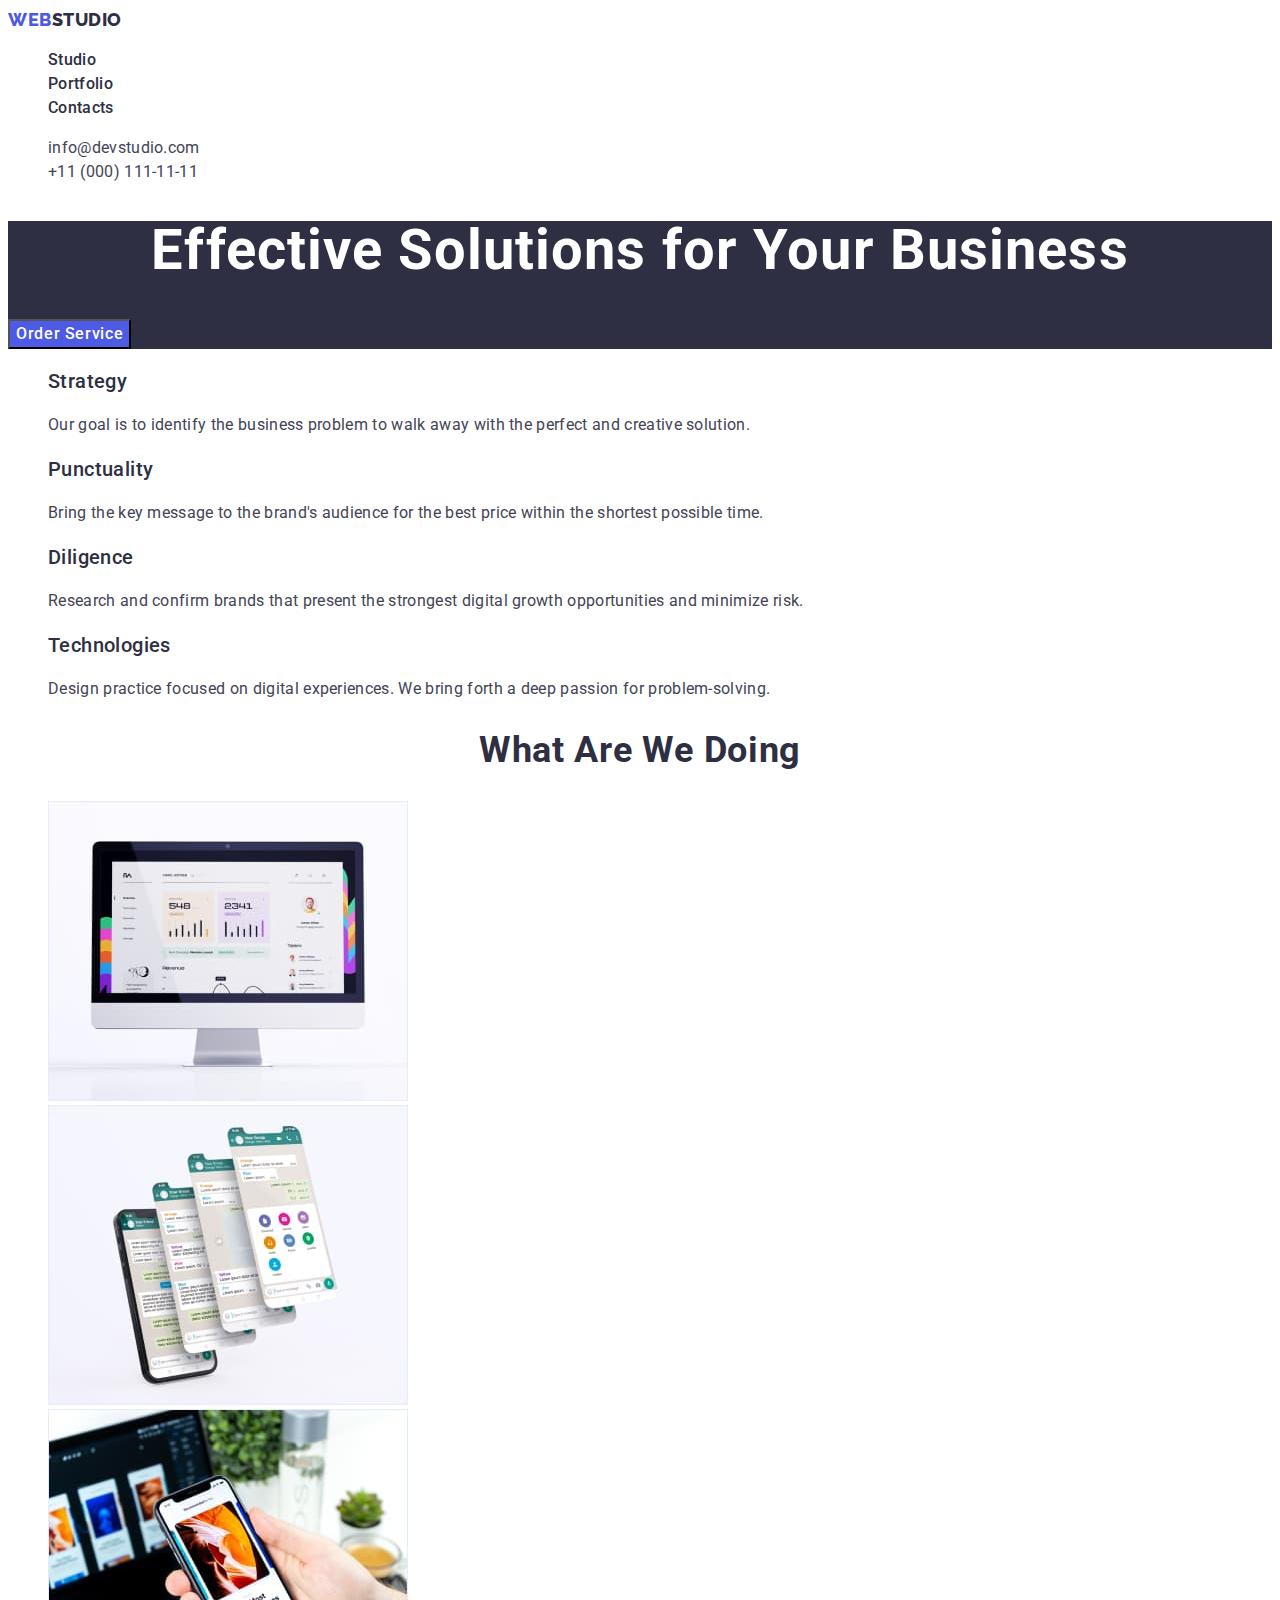
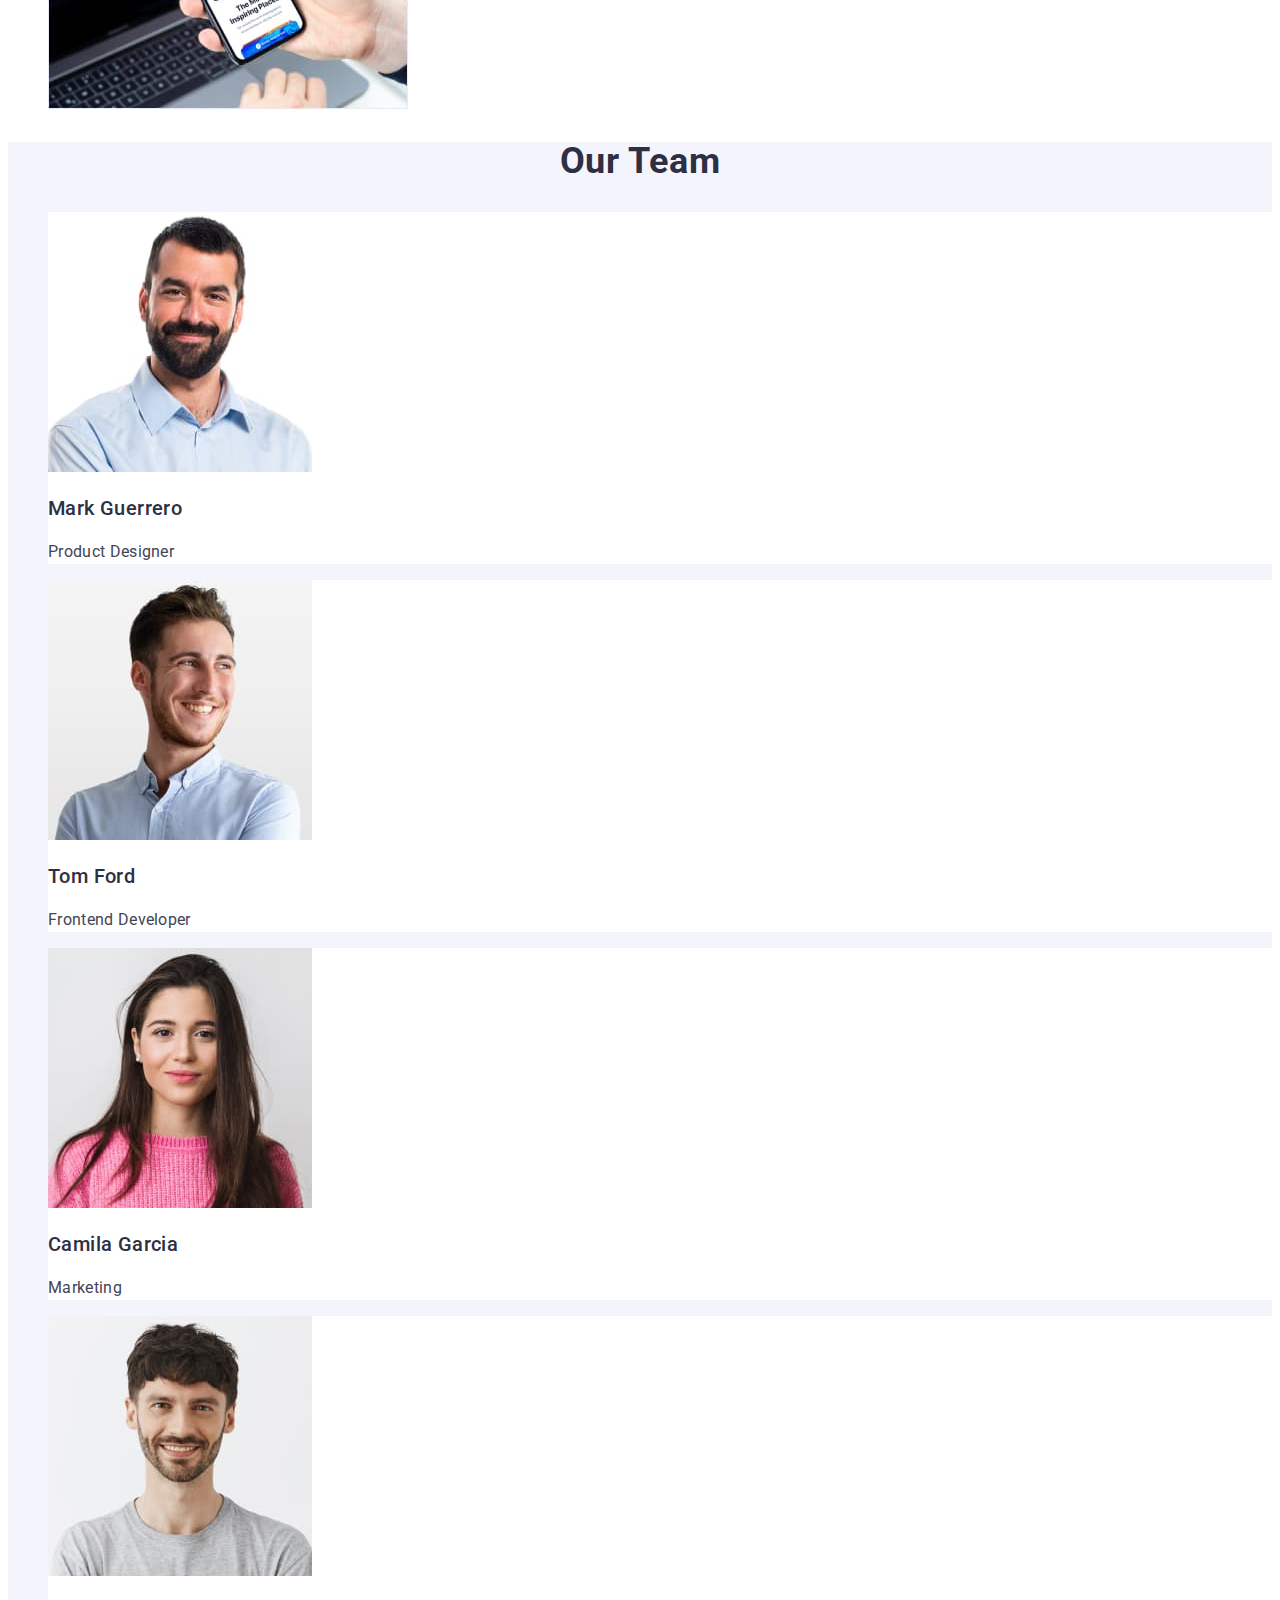
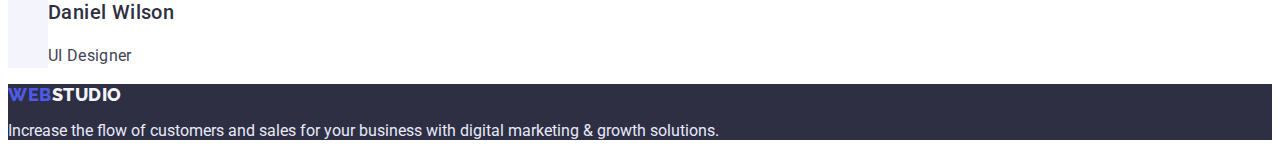
<file: index.html>
<!DOCTYPE html>
<html lang="en">
<head>
    <meta charset="UTF-8">
    <meta http-equiv="X-UA-Compatible" content="IE=edge">
    <meta name="viewport" content="width=device-width, initial-scale=1.0">
    <title>Studio</title>
    <link rel="stylesheet" href="./css/styles.css">
    <link rel="preconnect" href="https://fonts.googleapis.com">
    <link rel="preconnect" href="https://fonts.gstatic.com" crossorigin>
    <link href="https://fonts.googleapis.com/css2?family=Raleway:wght@800&family=Roboto:wght@400;500;700&display=swap" rel="stylesheet">
</head>

<body>
    <header class="header">
        <nav class="nav">
            <a class="nav-link link" href="./index.html">Web<span class="header-logo">Studio</span></a>
            <ul class="header-list list">
                <li><a class="header-link link" href="./index.html">Studio</a></li>
                <li><a class="header-link link" href="./portfolio.html">Portfolio</a></li>
                <li><a class="header-link link" href="">Contacts</a></li>
            </ul>
        </nav>
        <address class="header-address">
            <ul class="header-address-list list">
                <li><a class="header-address-link link" href="mailto:info@devstudio.com">info@devstudio.com</a></li>
                <li><a class="header-address-link link" href="tel:+110001111111">+11 (000) 111-11-11</a></li>
            </ul>
        </address>
    </header>

    <main>
        <section class="section-title">
            <h1 class="main-title">Effective Solutions for Your Business</h1>
            <button class="section-title-btn" type="button">Order Service</button>
        </section>

        <section class="section-hero">
            <h2 hidden class="section-hero-top-title">Our Features</h2>
            <ul class="section-hero-list list">
                <li><h3 class="section-hero-title">Strategy</h3>
                    <p class="section-hero-txt">Our goal is to identify the business problem to walk away with the perfect and creative solution. </p></li>
                <li><h3 class="section-hero-title">Punctuality</h3>
                    <p class="section-hero-txt">Bring the key message to the brand's audience for the best price within the shortest possible time.</p></li>
                <li><h3 class="section-hero-title">Diligence</h3>
                    <p class="section-hero-txt">Research and confirm brands that present the strongest digital growth opportunities and minimize risk.</p></li>
                <li><h3 class="section-hero-title">Technologies</h3>
                    <p class="section-hero-txt">Design practice focused on digital experiences. We bring forth a deep passion for problem-solving.</p></li>
            </ul>
        </section>
        
        <section class="gallery">
            <h2 class="gallery-title">What are we doing</h2>
            <ul class="gallery-list list">
                <li class="gallery-item"><img src="./images/analytics.jpg" alt="Analytics" width="360"></li>
                <li class="gallery-item"><img src="./images/comunication.jpg" alt="Comunication" width="360"></li>
                <li class="gallery-item"><img src="./images/applications.jpg" alt="Application creations" width="360"></li>
            </ul>
        </section>

        <section class="team">
            <h2 class="team-main-title">Our team</h2>
            <ul class="team-list list">
                <li class="team-item">
                    <img src="./images/mark-sphoto.jpg" alt="Marks photo" width="264">
                    <h3 class="team-title">Mark Guerrero</h3>
                    <p class="team-txt">Product Designer</p>
                </li>
                <li class="team-item">
                    <img src="./images/toms-photo.jpg" alt="Toms photo" width="264">
                    <h3 class="team-title">Tom Ford</h3>
                    <p class="team-txt">Frontend Developer</p>
                </li>
                <li class="team-item">
                    <img src="./images/camilas-photo.jpg" alt="Camilas photo" width="264">
                    <h3 class="team-title">Camila Garcia</h3>
                    <p class="team-txt">Marketing</p>
                </li>
                <li class="team-item">
                    <img src="./images/daniels-photo.jpg" alt="Daniels photo" width="264">
                    <h3 class="team-title">Daniel Wilson</h3>
                    <p class="team-txt">UI Designer</p>
                </li>
            </ul>
        </section>
    </main>

    <footer class="footer">
        <a class="footer-link link" href="./index.html">Web<span class="footer-logo">Studio</span></a>
        <p class="footer-text">Increase the flow of customers and sales for your business with digital marketing & growth solutions.</p>
    </footer>
</body>
</html>
</file>
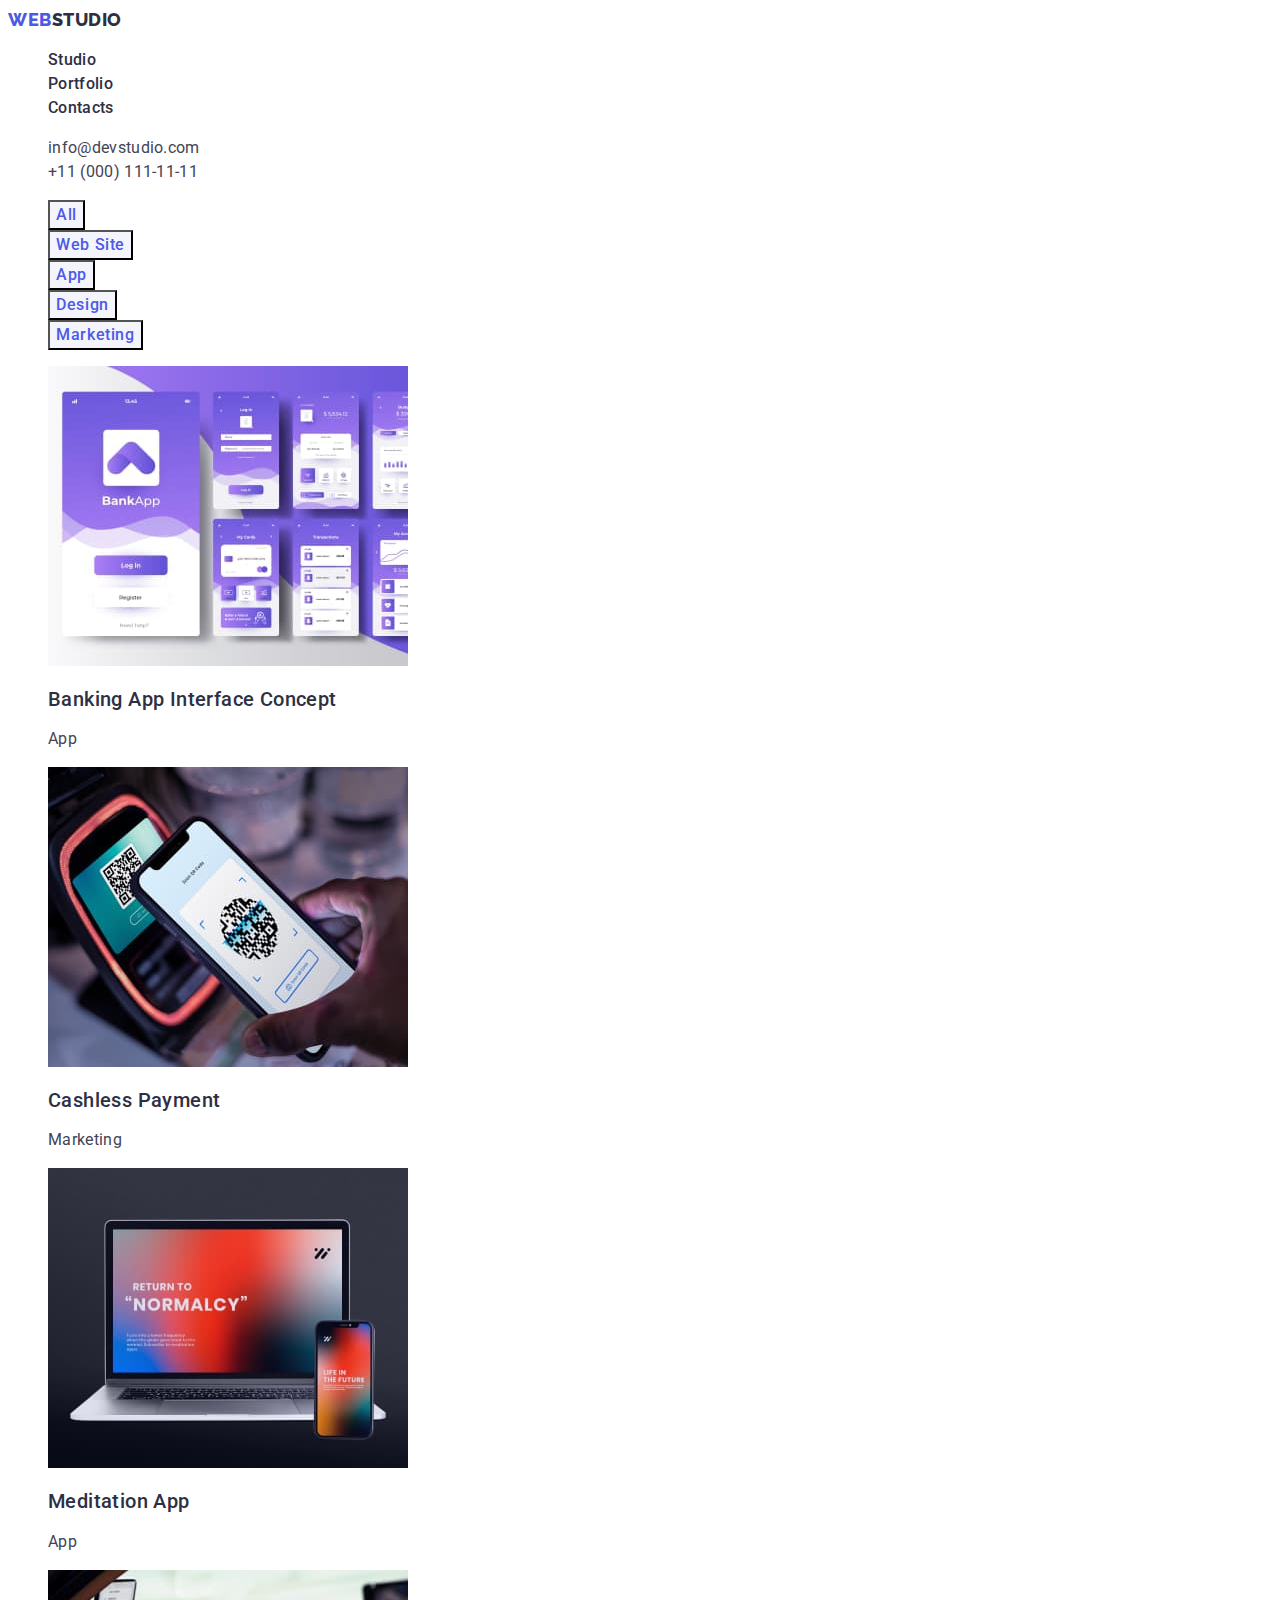
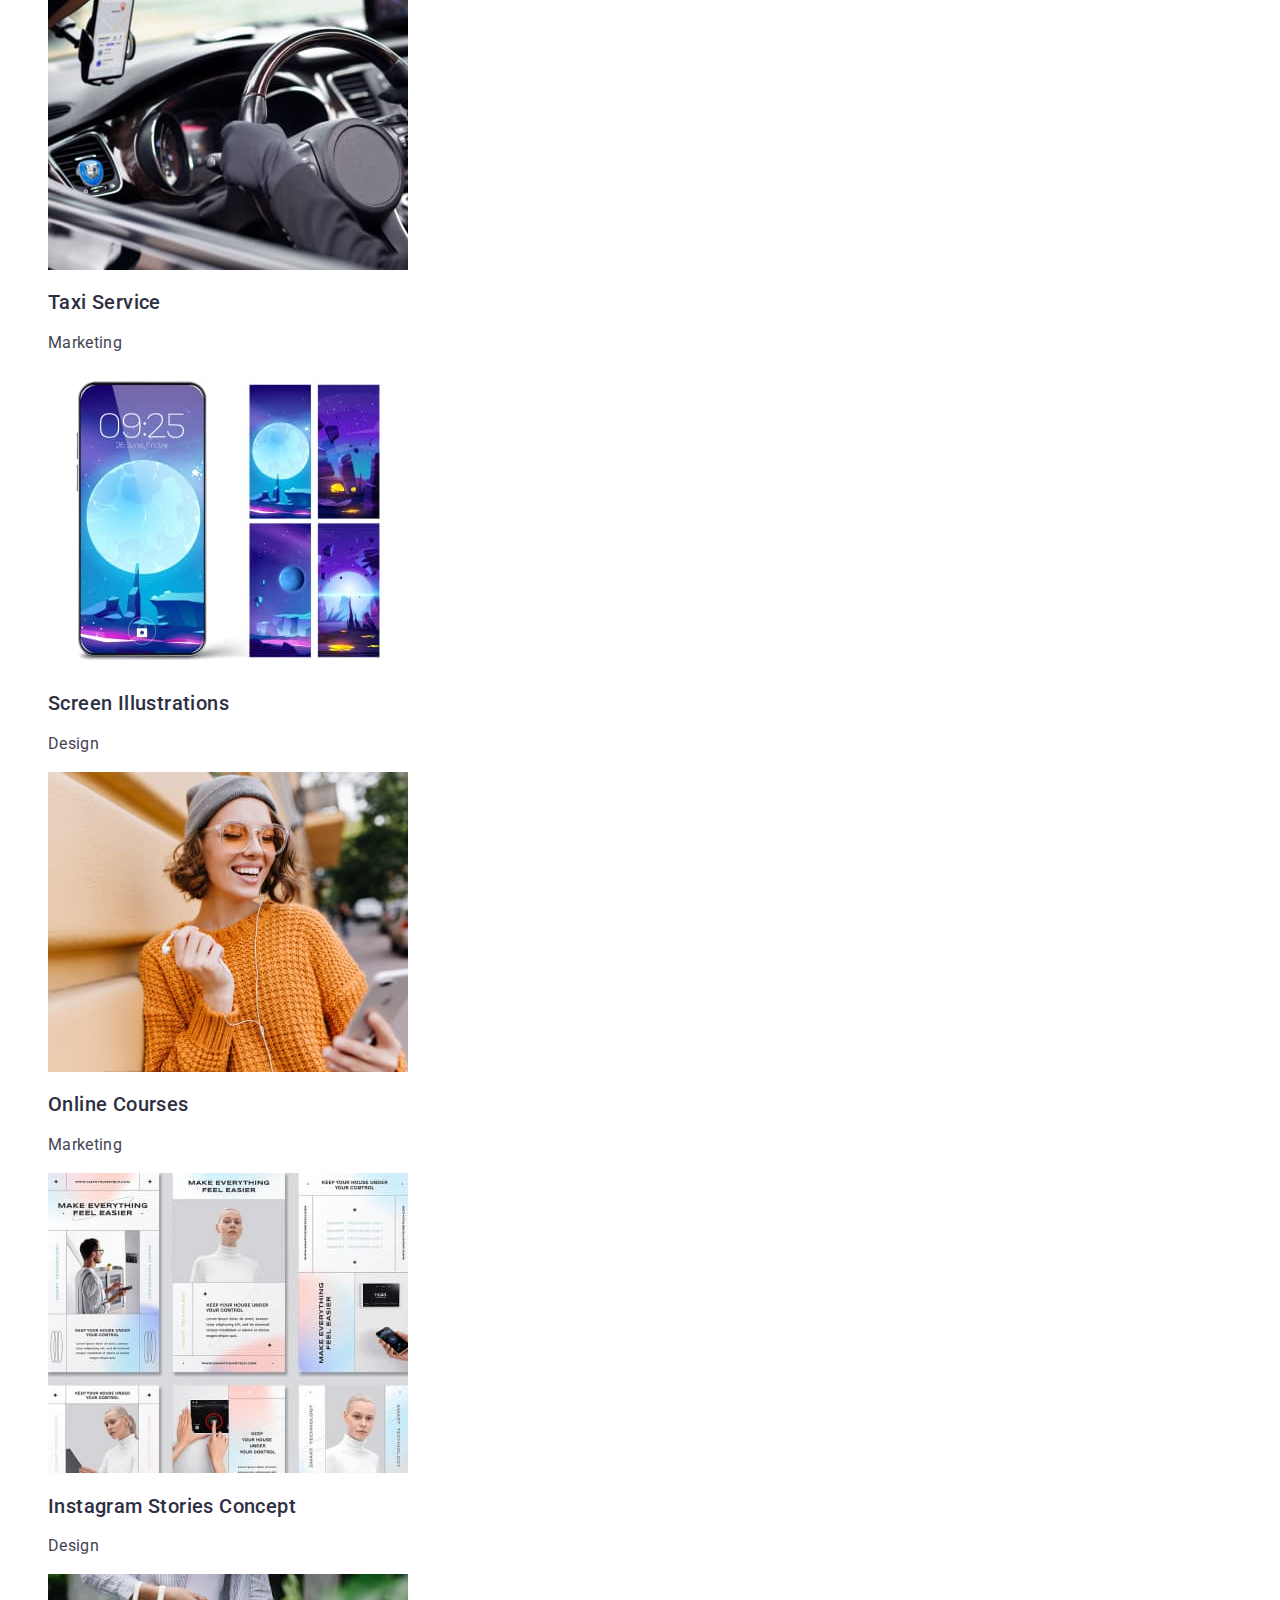
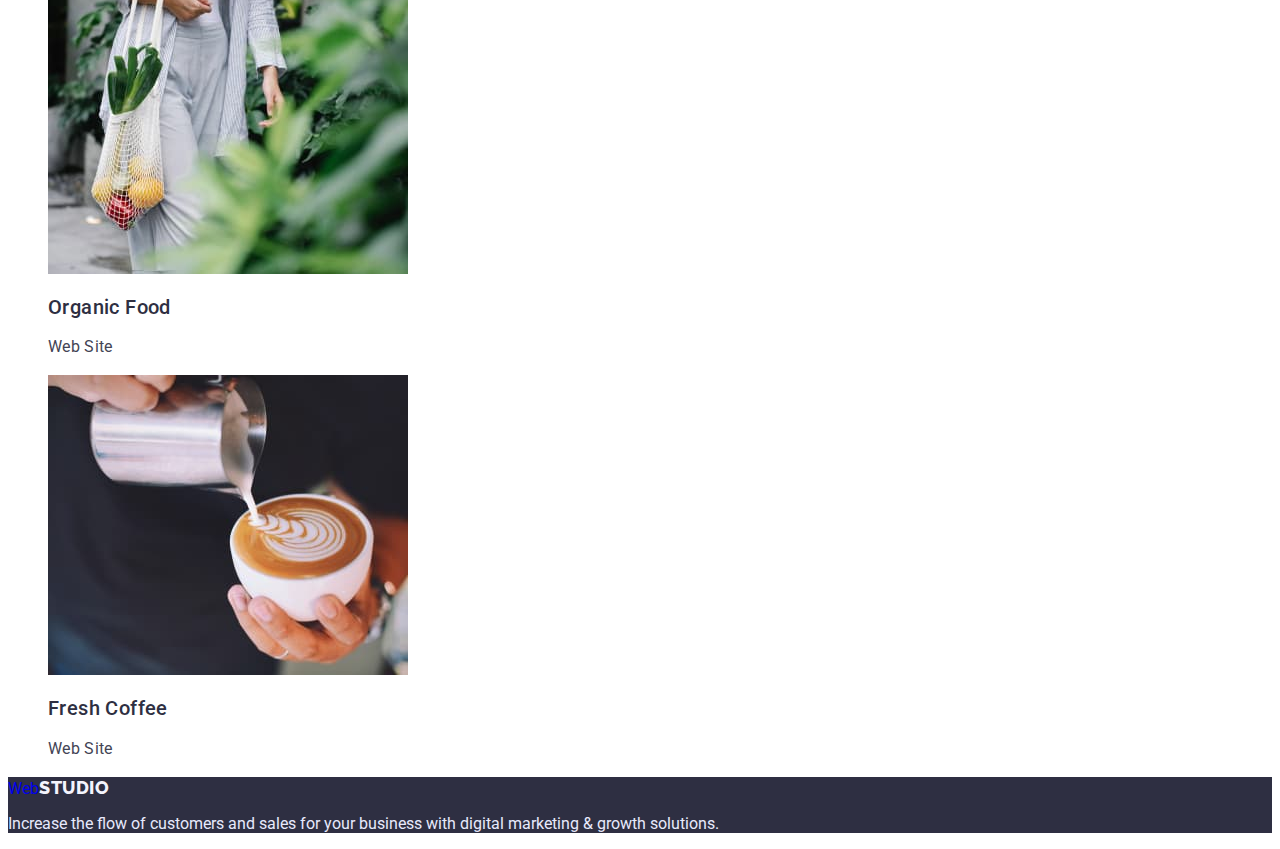
<file: portfolio.html>
<!DOCTYPE html>
<html lang="en">
<head>
    <meta charset="UTF-8">
    <meta http-equiv="X-UA-Compatible" content="IE=edge">
    <meta name="viewport" content="width=device-width, initial-scale=1.0">
    <title>Portfolio</title>
    <link rel="stylesheet" href="./css/styles.css">
    <link rel="preconnect" href="https://fonts.googleapis.com">
    <link rel="preconnect" href="https://fonts.gstatic.com" crossorigin>
    <link href="https://fonts.googleapis.com/css2?family=Raleway:wght@800&family=Roboto:wght@400;500;700&display=swap" rel="stylesheet">
</head>

<body>
    <header class="header">
        <nav class="nav">
            <a class="nav-link link" href="./index.html">Web<span class="header-logo">Studio</span></a>            <ul class="header-list list">
                <li><a class="header-link link" href="./index.html">Studio</a></li>
                <li><a class="header-link link" href="./portfolio.html">Portfolio</a></li>
                <li><a class="header-link link" href="">Contacts</a></li>
            </ul>
        </nav>
        <address class="header-address">
            <ul class="header-address-list list">
                <li><a class="header-address-link link" href="mailto:info@devstudio.com">info@devstudio.com</a></li>
                <li><a class="header-address-link link" href="tel:+110001111111">+11 (000) 111-11-11</a></li>
            </ul>
        </address>
    </header>

    <main>
        <section class="portfolio">
            <h1 hidden class="filters-title">Our works</h1>
            <ul class="filters-list list">
                <li><button class="filters-btn" type="button">All</button></li>
                <li><button class="filters-btn" type="button">Web Site</button></li>
                <li><button class="filters-btn" type="button">App</button></li>
                <li><button class="filters-btn" type="button">Design</button></li>
                <li><button class="filters-btn" type="button">Marketing</button></li>
            </ul>

            <ul class="portfolio-list list">
                <li class="portfolio-item">
                    <a href="#" class="link">
                    <img src="./images/banking_app.jpg" alt="Banking App Interface" width="360" height="300">
                    <h2 class="portfolio-title">Banking App Interface Concept</h2>
                    <p class="portfolio-txt">App</p>
                    </a>
                </li>
                <li class="portfolio-item">
                    <a href="#" class="link">
                    <img src="./images/cashless_payment.jpg" alt="Cashless Payment" width="360" height="300">
                    <h2 class="portfolio-title">Cashless Payment</h2>
                    <p class="portfolio-txt">Marketing</p>
                    </a>
                </li>
                <li class="portfolio-item">
                    <a href="#" class="link">
                    <img src="./images/meditaion_app.jpg" alt="Meditaion App" width="360" height="300">
                    <h2 class="portfolio-title">Meditation App</h2>
                    <p class="portfolio-txt">App</p>
                    </a>
                </li>
                <li class="portfolio-item">
                    <a href="#" class="link">
                    <img src="./images/taxi_service.jpg" alt="Taxi Service" width="360" height="300">
                    <h2 class="portfolio-title">Taxi Service</h2>
                    <p class="portfolio-txt">Marketing</p>
                    </a>
                </li>
                <li class="portfolio-item">
                    <a href="#" class="link">
                    <img src="./images/screen_illustrations.jpg" alt="Screen Illustrations" width="360" height="300">
                    <h2 class="portfolio-title">Screen Illustrations</h2>
                    <p class="portfolio-txt">Design</p>
                    </a>
                </li>
                <li class="portfolio-item">
                    <a href="#" class="link">
                    <img src="./images/online_courses.jpg" alt="Online Courses" width="360" height="300">
                    <h2 class="portfolio-title">Online Courses</h2>
                    <p class="portfolio-txt">Marketing</p>
                    </a>
                </li>
                <li class="portfolio-item">
                    <a href="#" class="link">
                    <img src="./images/instagram_stories.jpg" alt="Instagram Stories Concept" width="360" height="300">
                    <h2 class="portfolio-title">Instagram Stories Concept</h2>
                    <p class="portfolio-txt">Design</p>
                    </a>
                </li>
                <li class="portfolio-item">
                    <a href="#" class="link">
                    <img src="./images/ws_organic_food.jpg" alt="Organic Food" width="360" height="300">
                    <h2 class="portfolio-title">Organic Food</h2>
                    <p class="portfolio-txt">Web Site</p>
                    </a>
                </li>
                <li class="portfolio-item">
                    <a href="#" class="link">
                    <img src="./images/ws_fresh_coffee.jpg" alt="Fresh Coffee" width="360" height="300">
                    <h2 class="portfolio-title">Fresh Coffee</h2>
                    <p class="portfolio-txt">Web Site</p>
                    </a>
                </li>
            </ul>
        </section>
                 
    </main>

    <footer class="footer">
        <a class="link" href="./index.html"><span class="part-logo">Web</span><span class="footer-logo">Studio</span></a>
        <p class="footer-text">Increase the flow of customers and sales for your business with digital marketing & growth solutions.</p>
    </footer>
    
</body>
</html>
</file>
<file: css/styles.css>
:root {
    --color-primary: #2E2F42;
    --color-secondary: #434455;
    --color-active: #4D5AE5;
    --color-fading: #fff;
    --color-brand: #E7E9FC;
    --color-shadow: #F4F4FD;
    --color-filtr: #404BBF;
}

body {
    background-color: var(--color-fading);
    color: var(--color-secondary);
    font-family: 'Roboto', sans-serif;
    font-style: normal;
}

.link {
    text-decoration: none;
}

.list {
    list-style: none;
}

.nav-link {
    color: var(--color-active);
    font-family: 'Raleway', sans-serif;
    font-weight: 800;
    font-size: 18px;
    line-height: 1.17;
    letter-spacing: 0.03em;
    text-transform: uppercase;
}

.header-logo {
    color: var(--color-primary);
    font-family: 'Raleway', sans-serif;
    font-weight: 800;
    font-size: 18px;
    line-height: 1.33;
    letter-spacing: 0.03em;
    text-transform: uppercase;
}

.header-link {
    color: var(--color-primary);
    font-weight: 500;
    font-size: 16px;
    line-height: 1.5;
    letter-spacing: 0.02em;
}

.header-link:hover,
.header-link:focus {
    color: var(--color-filtr);
}

.header-address {
    font-style: normal;    
    font-weight: 400;
    font-size: 16px;
    line-height: 1.5;
    letter-spacing: 0.02em;
}

.header-address-link {
    color: var(--color-secondary);
}
 
.header-address-link.link:hover,
.header-address-link.link:focus {
    color: var(--color-filtr);
}


.section-title {
    background-color: var(--color-primary);
    color: var(--color-fading);
}

.main-title {
    font-weight: 700;
    font-size: 56px;
    line-height: 1.07;
    text-align: center;
    letter-spacing: 0.02em;
}

.section-title-btn {
    background-color: var(--color-active);
    font-family: 'Roboto', sans-serif;
    color: var(--color-fading);
    font-weight: 500;
    font-size: 16px;
    line-height: 1.5;
    letter-spacing: 0.04em;
    cursor: pointer;
}

.section-hero-title {
    color: var(--color-primary);
    font-weight: 500;
    font-size: 20px;
    line-height: 1.2;
    letter-spacing: 0.02em;
}

.section-hero-txt {
    font-weight: 400;
    font-size: 16px;
    line-height: 1.5;
    letter-spacing: 0.02em;
}

.gallery-title {
    color: var(--color-primary);
    font-weight: 700;
    font-size: 36px;
    line-height: 1.11;
    letter-spacing: 0.02em;
    text-align: center;
    text-transform: capitalize
}

.team{
    background-color: var(--color-shadow);
}

.team-main-title {
    color: var(--color-primary);
    font-weight: 700;
    font-size: 36px;
    line-height: 1.11;
    letter-spacing: 0.02em;
    text-align: center;
    text-transform: capitalize
}

.team-item {
    background-color: var(--color-fading);
}

.team-title {
    color: var(--color-primary);
    font-weight: 500;
    font-size: 20px;
    line-height: 1.2;
    letter-spacing: 0.02em;
}

.team-txt {
    font-weight: 400;
    font-size: 16px;
    line-height: 1.5;
    letter-spacing: 0.02em;
}

.filters-title {
    color: rgba(0, 0, 0, 0);
}

.filters-btn {
    cursor: pointer;
    color: var(--color-active);
    background-color: var(--color-shadow);
    font-family: 'Roboto', sans-serif;
    font-style: normal;
    font-weight: 500;
    font-size: 16px;
    line-height: 1.5;
    letter-spacing: 0.04em;
}

.filters-btn:hover,
.filters-btn:focus {
    background-color: var(--color-filtr);
    color: var(--color-fading);
}

.portfolio-title {
    font-family: 'Roboto', sans-serif;
    color: var(--color-primary);
    font-weight: 500;
    font-size: 20px;
    line-height: 1.2;
    letter-spacing: 0.02em;
}

.portfolio-txt {
    font-family: 'Roboto', sans-serif;
    color: var(--color-secondary);
    font-weight: 400;
    font-size: 16px;
    line-height: 1.5;
    letter-spacing: 0.02em;
}



.footer {
    background-color: var(--color-primary)
}

.footer-link {
    color: var(--color-active);
    text-transform: uppercase;
    font-family: 'Raleway', sans-serif;
    font-style: normal;
    font-weight: 800;
    font-size: 18px;
    line-height: 1.17;
    letter-spacing: 0.03em;
}

.footer-logo {
    color: var(--color-shadow);
    text-transform: uppercase;
    font-family: 'Raleway';
    font-style: normal;
    font-weight: 800;
    font-size: 18px;
    line-height: 1.17;
    letter-spacing: 0.03em;
}

.footer-text {
    color: var(--color-brand);
}
</file>
